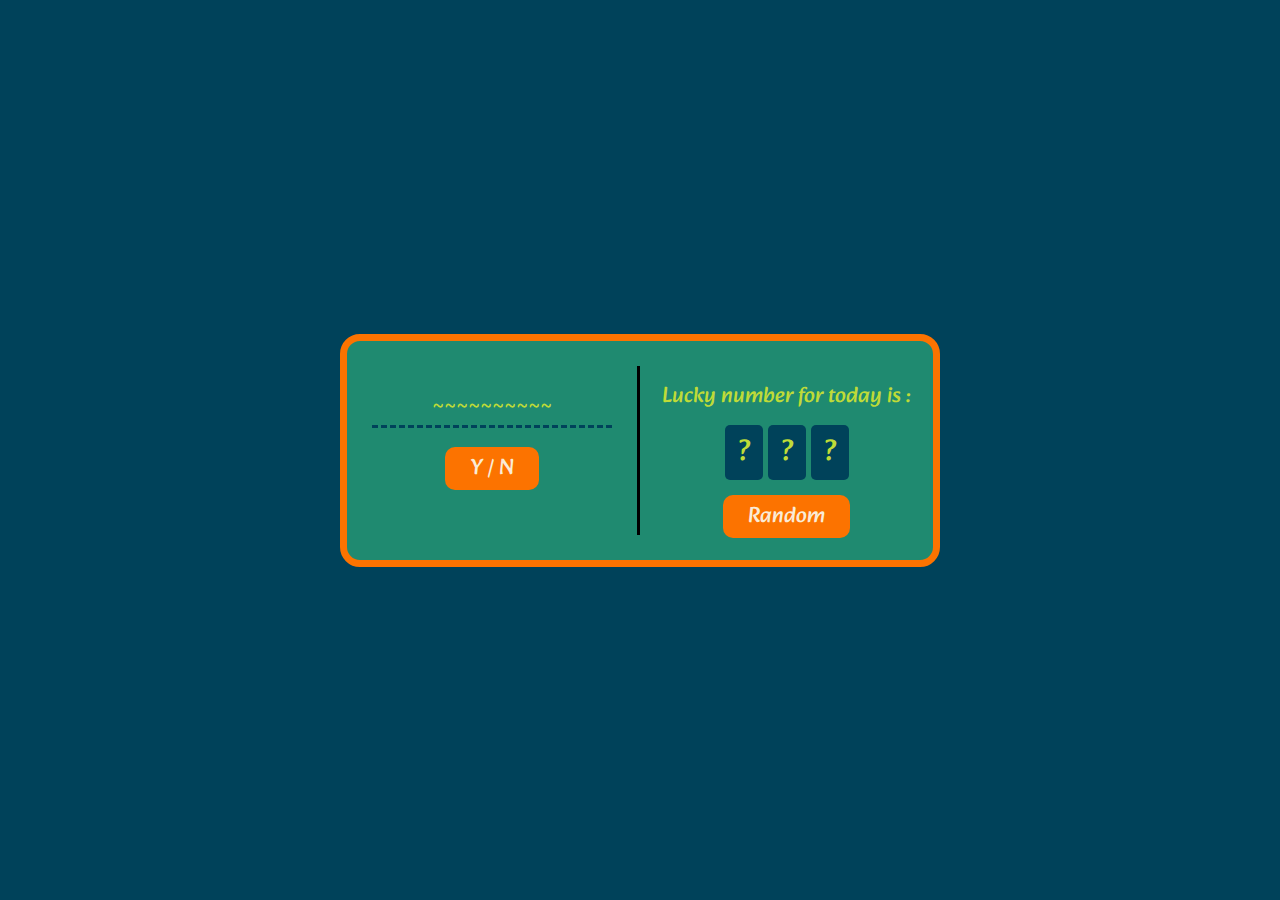
<file: luckytest/index.html>
<!DOCTYPE html>
<html>
<head>
    <title>Lucky or not</title>
    <!-- bootstrap css1 js1 -->
    <!-- <link href="https://cdn.jsdelivr.net/npm/bootstrap@5.3.0-alpha3/dist/css/bootstrap.min.css" rel="stylesheet" integrity="sha384-KK94CHFLLe+nY2dmCWGMq91rCGa5gtU4mk92HdvYe+M/SXH301p5ILy+dN9+nJOZ" crossorigin="anonymous"> -->
    <link href="./style.css" rel="stylesheet" type="text/css" />
</head>
<body>

    <div class="container">

        <div class="box-container">
            <div class="yesornobox">
                <p class="yntext">~~~~~~~~~~</p>
                <a href="javascript:void(0);" class="btn ynbtn">Y / N</a>
            </div>
            <div class="numberbox">
                <div class="luckybox">
                    <p>Lucky number for today is : </p>
                    <div class="luckynum">
                        <span class="num">?</span>
                        <span class="num">?</span>
                        <span class="num">?</span>
                    </div>
                </div>
                <a href="javascript:void(0);" class="btn rdnbtn">Random</a>
            </div>
        </div>

    </div>

    
    <!-- bootstrap css1 js1 -->
    <!-- <script src="https://cdn.jsdelivr.net/npm/bootstrap@5.3.0-alpha3/dist/js/bootstrap.bundle.min.js" integrity="sha384-ENjdO4Dr2bkBIFxQpeoTz1HIcje39Wm4jDKdf19U8gI4ddQ3GYNS7NTKfAdVQSZe" crossorigin="anonymous"></script> -->
    <script src="./app.js" type="text/javascript"></script>
</body>
</html>
</file>
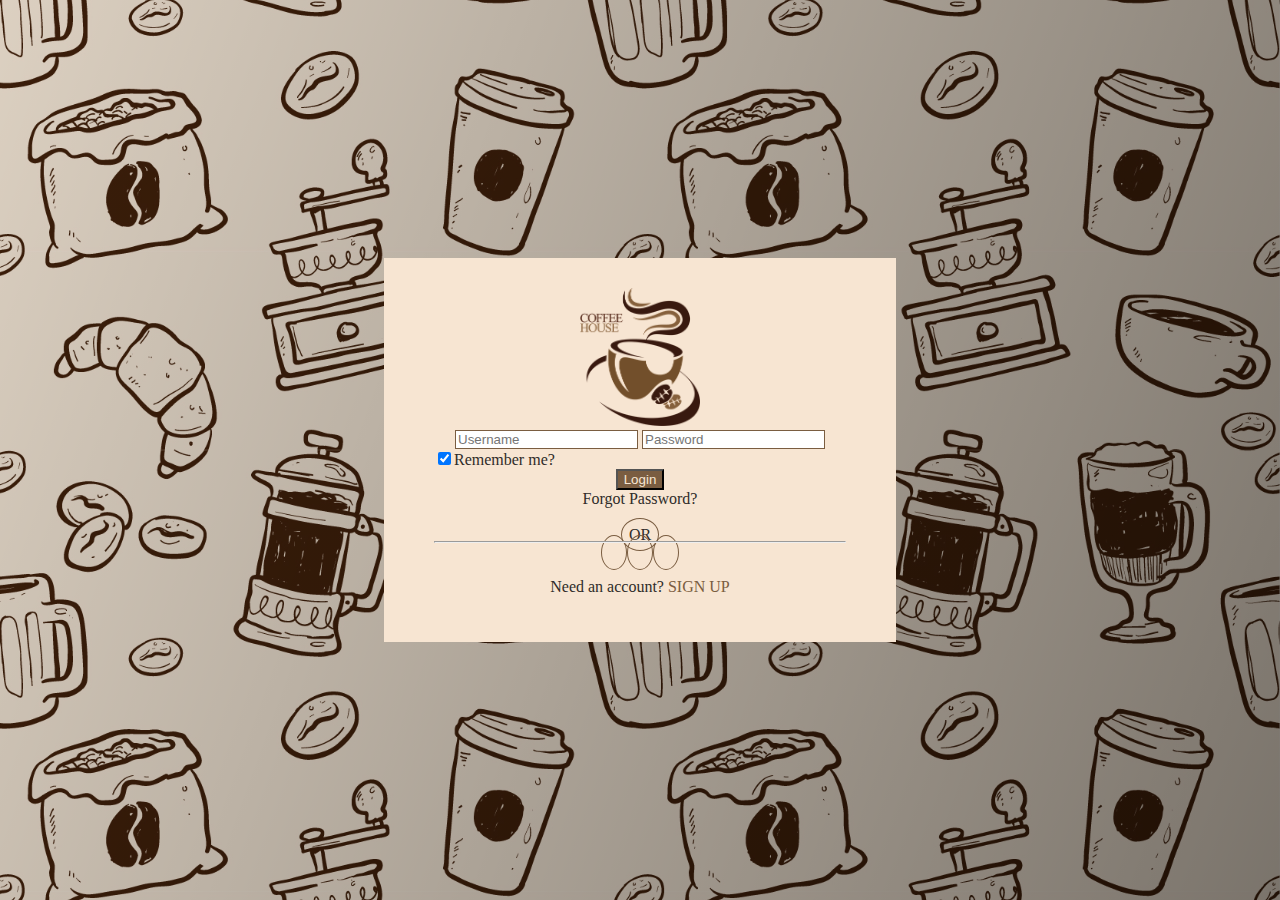
<file: cafe/html/signin.html>
<!DOCTYPE html>
<html>
<head>
    <title>Sign In</title>
    <link rel="stylesheet" href="https://cdnjs.cloudflare.com/ajax/libs/font-awesome/6.4.2/css/all.min.css" integrity="sha512-z3gLpd7yknf1YoNbCzqRKc4qyor8gaKU1qmn+CShxbuBusANI9QpRohGBreCFkKxLhei6S9CQXFEbbKuqLg0DA==" crossorigin="anonymous" referrerpolicy="no-referrer" />
    <link href="https://cdn.jsdelivr.net/npm/bootstrap@5.3.1/dist/css/bootstrap.min.css" rel="stylesheet" integrity="sha384-4bw+/aepP/YC94hEpVNVgiZdgIC5+VKNBQNGCHeKRQN+PtmoHDEXuppvnDJzQIu9" crossorigin="anonymous">
    <link href="../css/signin.css" rel="stylesheet" />
</head>
<body>
    
    <div class="signins">
        <div class="signin-cons">
            <img src="./../assets/logo/logo3.png" width="120px" class="mb-3" alt="logo">
            <form action="">

                <div class="ck-boxs">
                    <input type="text" class="form-control bg-transparent mb-3" placeholder="Username" />
                    <input type="text" class="form-control bg-transparent mb-3" placeholder="Password" />
                    <div class="checks">
                        <input type="checkbox" id="remember" class="form-check-input mb-3 me-2" checked><label for="remember">Remember me?</label>
                    </div>
                    <div class="d-grid">
                        <button type="submit" class="btn btn-logins text-uppercase d-block mb-3">Login</button>
                    </div>
                </div>
                
            </form>

            <a href="#" class="forgots">Forgot Password?</a>
            <div class="my-2">
                <hr class="hrs"/>
                <span class="ors">OR</span>
            </div>
            <div class="soc-cons mt-5 mb-3">
                <a href="javascript:void(0);" class="socials"><i class="fa-brands fa-google-plus-g"></i></a>
                <a href="javascript:void(0);" class="socials"><i class="fa-brands fa-facebook-f"></i></a>
                <a href="javascript:void(0);" class="socials"><i class="fa-brands fa-linkedin-in"></i></a>
            </div>
            <p>Need an account? <a href="javascript:void(0);" class="signupbtns">SIGN UP</a></p>

        </div>
    </div>


    <script src="https://cdn.jsdelivr.net/npm/bootstrap@5.3.1/dist/js/bootstrap.bundle.min.js" integrity="sha384-HwwvtgBNo3bZJJLYd8oVXjrBZt8cqVSpeBNS5n7C8IVInixGAoxmnlMuBnhbgrkm" crossorigin="anonymous"></script>
    <script type="text/javascript">

    </script>
</body>
</html>
</file>
<file: luckytest/style.css>
@import url('https://fonts.googleapis.com/css2?family=Alkatra:wght@400;500&display=swap');

*{
    box-sizing: border-box;
}

body{
    font-family: 'Alkatra', cursive;
    height: 100vh;
    background-color: #00425A;
    color: #BFDB38;

    padding: 0;
    margin: 0;

    display: flex;
    justify-content: center;
    align-items: center;
}

.container{
    width: 600px;
    background-color: #1F8A70;

    padding: 25px 0;
    font-size: 22px;

    border: 7px solid #FC7300;
    border-radius: 20px;
}

.box-container{
    width: 100%;
    text-align: center;
    display: flex;
    justify-content: space-between;
}

.yesornobox{
    width: 50%;
    padding: 0 25px;
    border-right: 3px solid #000;
}
.yntext{
    border-bottom: 3px dashed #00425A;
    /* animation-name: myani; */
    /* animation-duration: 2s; */

}
.btn{
    text-decoration: none;
    background-color: #FC7300;
    color: antiquewhite;

    padding: 3px 25px;
    border-radius: 10px;
}

/* @keyframes myani{
    from{
        opacity: 0;
    }
    to{
        opacity: 1;
    }
} */

.numberbox{
    width: 50%;
    padding: 0 20px;

}
.numberbox p{
    margin: 12px 0;
}

.luckynum{
    margin-bottom: 20px;
}
.num{
    font-size: 30px;
    background-color: #00425A;
    padding: 2px 13px;
    border-radius: 5px;
}
</file>
<file: cafe/css/signin.css>
*{
    box-sizing: border-box;
}

:root{
    
    --color_21: rgba(251,242,232);
    --color_22: rgba(247,229,210);
    --color_23: rgba(209,171,133);
    --color_24: rgba(122,93,65);
    --color_25: rgba(47,44,41);
    
    --color_31: rgba(232,190,190);
    --color_32: rgba(209,133,133);
    --color_33: rgba(157,100,100);
    --color_34: rgba(105,67,67);
    --color_35: rgba(52,33,33);
}

body{
    padding: 0;
    margin: 0;
    color: var(--color_25);
}

.signins{
    height: 100vh;
    background-image: linear-gradient(
        -250deg,rgba(0, 0, 0, 0.1),rgba(0,0,0,0.5)
    ),url('../assets/background/logo1.jpg');
    background-position: center;
    background-size: cover;
    background-repeat: no-repeat;

    display: flex;
    justify-content: center;
    align-items: center;
}

.signin-cons{
    text-align: center;
    width: 40%;
    padding: 30px 50px;
    background: var(--color_22);
}

.ck-boxs input{
    border: 1px solid var(--color_24);
}

.ck-boxs input:focus{
    box-shadow: none;
    outline: none;
    border: 1px solid var(--color_24);
}


.checks{
    text-align: start;
}

.btn-logins{
    background-color: var(--color_24);
    color: var(--color_22);
}
.btn-logins:hover{
    background-color: var(--color_23);
    color: var(--color_22);
}

.forgots{
    text-decoration: none;
    color: var(--color_25);
}
.forgots:hover{
    font-weight: bold;
    text-decoration: underline;
}

.ors{
    background-color: var(--color_22);
    border: 1px solid var(--color_24);
    border-radius: 50%;
    padding: 7px;
    text-align: center;

}

.hrs{
    transform: translateY(25px);
}


.socials{
    color: var(--color_24);
    border: 1px solid var(--color_24);
    border-radius: 50%;
    padding: 8px 12px;
}
.socials:hover{
    background-color: var(--color_23);
}

.signupbtns{
    color: var(--color_24);
    text-decoration: none;
}
.signupbtns:hover{
    font-weight: bold;
    text-decoration: underline;
}
</file>
